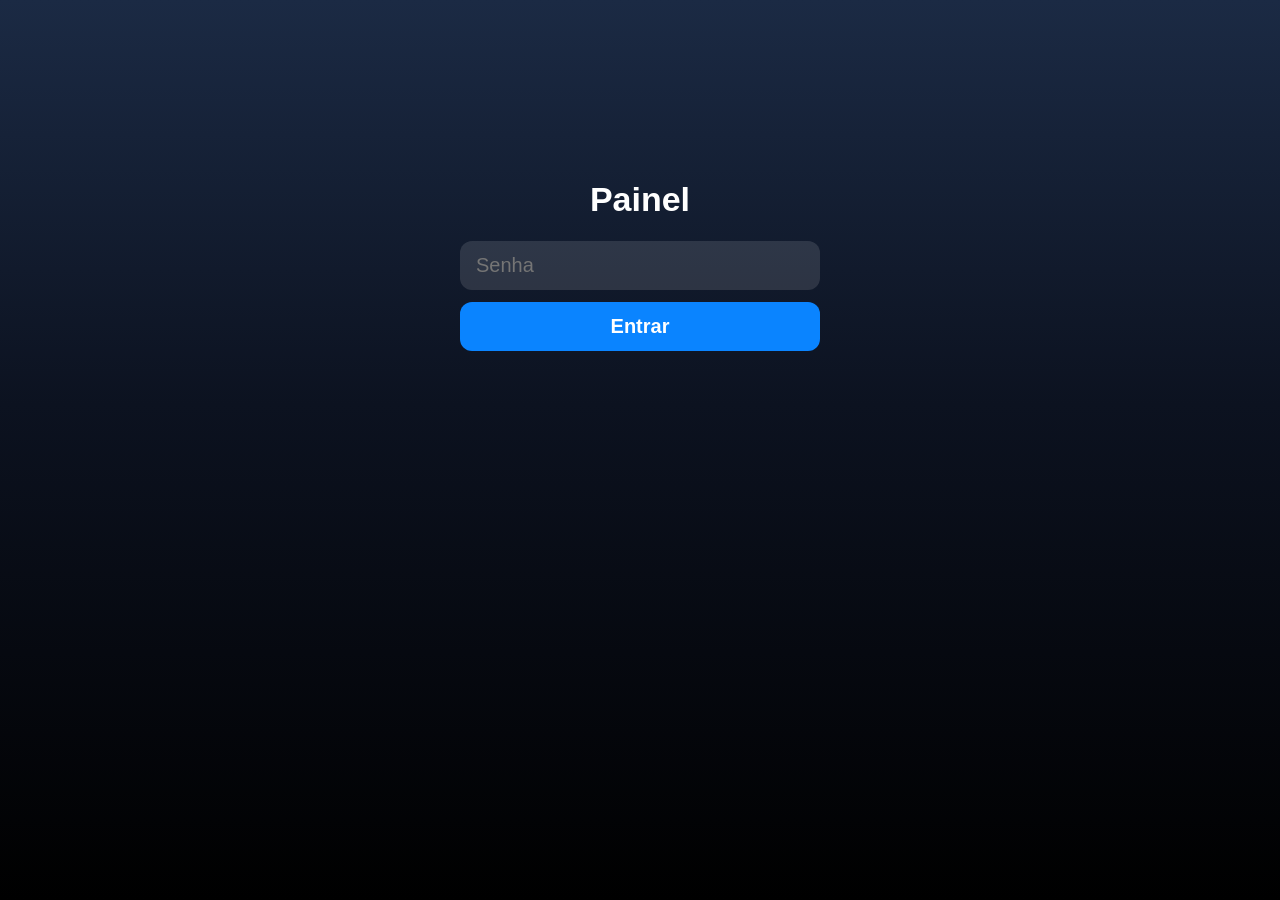
<file: index.html>
<!DOCTYPE html>
<html lang="pt-BR" class="trancado">
<head>
<meta charset="utf-8">
<title>Painel</title>
<meta name="viewport" content="width=device-width, initial-scale=1, maximum-scale=1, user-scalable=no">
<!-- Tela cheia quando aberto pelo ícone na Tela de Início -->
<meta name="apple-mobile-web-app-capable" content="yes">
<meta name="apple-mobile-web-app-status-bar-style" content="black-translucent">
<meta name="apple-mobile-web-app-title" content="Painel">
<link rel="stylesheet" href="style.css?v=90518aa0">
</head>
<body>
<div id="painel">
  <section id="topo">
    <div id="relogio">
      <div id="hora">--:--</div>
      <div id="data">&nbsp;</div>
    </div>
    <div id="agora">
      <div class="agora-linha">
        <span id="agora-icone"></span>
        <span id="agora-temp">--°</span>
      </div>
      <div id="agora-desc">Carregando…</div>
      <div id="agora-extra"></div>
      <div id="cidade"></div>
    </div>
  </section>

  <section id="horas"></section>
  <section id="dias"></section>

  <div id="baixo">
    <!-- Agenda da Apple (iCloud): próximos compromissos -->
    <section id="agenda">
      <div class="titulo-secao">Agenda</div>
      <div id="lista-agenda"></div>
    </section>
    <section id="noticias">
      <div class="titulo-secao"><span id="dolar"></span>Notícias <span id="noticias-pag"></span></div>
      <ul id="lista-noticias"></ul>
    </section>
  </div>

  <div id="rodape"><span id="atualizado"></span></div>
</div>
<!-- Fotos: segunda tela; deslize para a esquerda para abrir e para a direita para voltar -->
<div id="retratos">
  <div class="foto" id="foto-a"></div>
  <div class="foto" id="foto-b"></div>
  <div id="retratos-vazio">Nenhuma foto na pasta ainda.</div>
  <div id="retratos-hora"></div>
</div>
<!-- Modo noturno: relógio grande de cartões que viram (toque para sair) -->
<div id="noturno">
  <div id="flip">
    <div class="cartao" id="cartao-h"></div>
    <div class="cartao" id="cartao-m"></div>
  </div>
</div>
<div id="pontos"><span></span><span></span></div>
<!-- Tela de senha: sem ela o painel não mostra nada (dados e fotos vão cifrados) -->
<form id="entrada" autocomplete="off">
  <div id="entrada-titulo">Painel</div>
  <input id="entrada-senha" type="password" placeholder="Senha" autocapitalize="off" autocorrect="off">
  <button id="entrada-botao" type="submit">Entrar</button>
  <div id="entrada-msg"></div>
</form>
<script src="sjcl.js?v=90518aa0"></script>
<script src="app.js?v=90518aa0"></script>
</body>
</html>
</file>
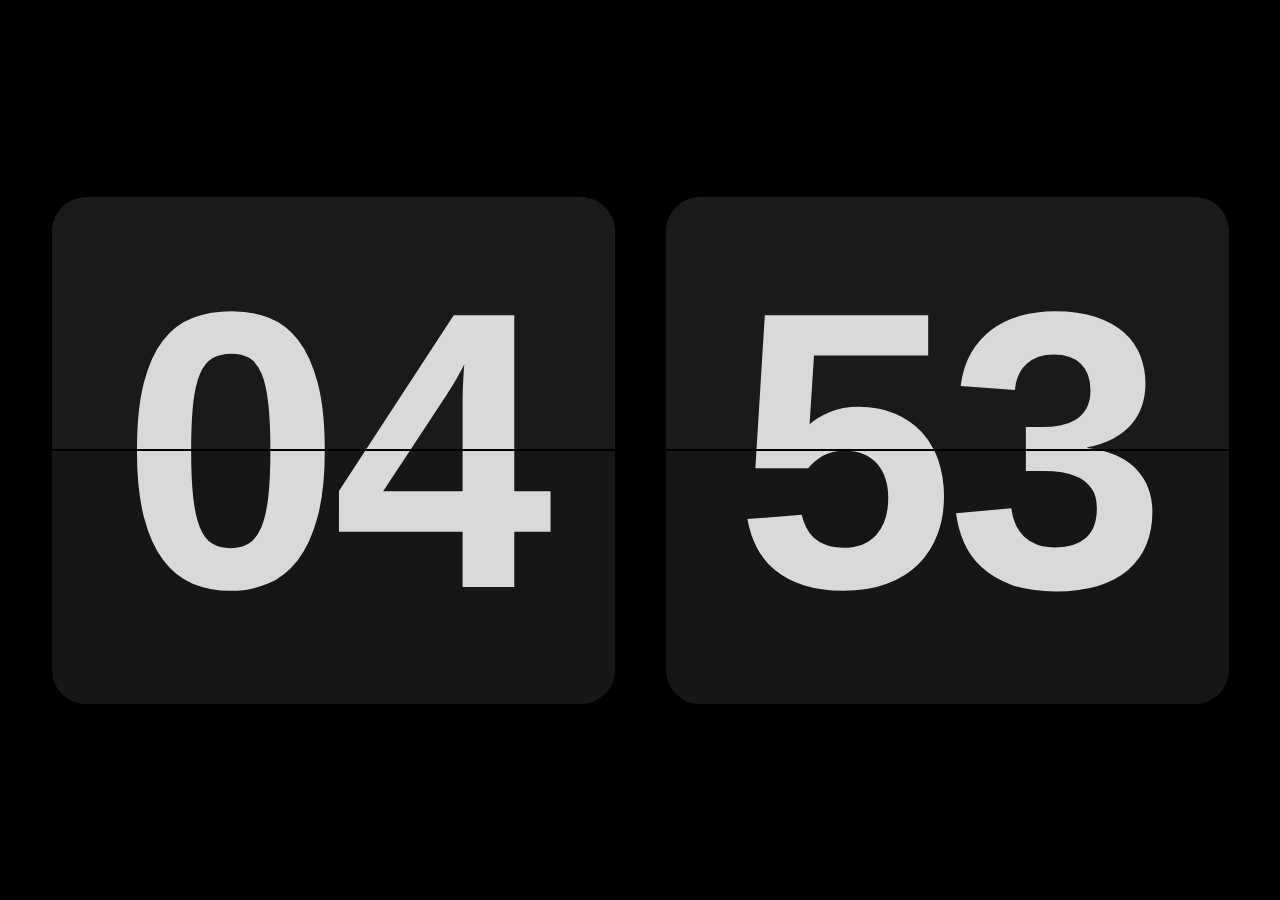
<file: relogio.html>
<!DOCTYPE html>
<html lang="pt-BR">
<head>
<meta charset="utf-8">
<title>Relógio</title>
<!-- Relógio de cartões que viram, sozinho, para o iPhone 5S (iOS 12).
     Mesmo relógio do modo noturno do painel; não usa senha nem dados. -->
<meta name="viewport" content="width=device-width, initial-scale=1, maximum-scale=1, user-scalable=no, viewport-fit=cover">
<meta name="apple-mobile-web-app-capable" content="yes">
<meta name="apple-mobile-web-app-status-bar-style" content="black-translucent">
<meta name="apple-mobile-web-app-title" content="Relógio">
<style>
html, body { margin: 0; height: 100%; background: #000; overflow: hidden; }
body { -webkit-user-select: none; -webkit-touch-callout: none; -webkit-tap-highlight-color: transparent; }
/* Tamanhos em px são calculados pelo script conforme a tela (retrato ou paisagem) */
#flip { position: absolute; top: 50%; left: 50%; }
.cartao {
  position: absolute;
  -webkit-perspective: 800px; perspective: 800px;
  font-family: "Helvetica Neue", Helvetica, Arial, sans-serif;
  font-weight: 700; color: #d9d9d9;
}
.cartao .metade, .cartao .aba {
  position: absolute; left: 0; right: 0; height: 50%;
  overflow: hidden; background: #1a1a1a;
}
.cartao .cima { top: 0; }
.cartao .baixo { bottom: 0; background: #161616; }
.cartao span { display: block; text-align: center; }
/* risco do meio, onde o cartão dobra */
.cartao:after {
  content: ''; position: absolute; left: 0; right: 0; top: 50%;
  height: 2px; margin-top: -1px; background: #000; z-index: 4;
}
.cartao .aba { display: none; z-index: 3; -webkit-backface-visibility: hidden; backface-visibility: hidden; }
.cartao .aba.cima { -webkit-transform-origin: 50% 100%; transform-origin: 50% 100%; }
.cartao .aba.baixo { -webkit-transform-origin: 50% 0; transform-origin: 50% 0; -webkit-transform: rotateX(90deg); transform: rotateX(90deg); }
.cartao.virando .aba { display: block; }
.cartao.virando .aba.cima { -webkit-animation: cai-cima .3s ease-in both; animation: cai-cima .3s ease-in both; }
.cartao.virando .aba.baixo { -webkit-animation: cai-baixo .3s .3s ease-out both; animation: cai-baixo .3s .3s ease-out both; }
@-webkit-keyframes cai-cima { from { -webkit-transform: rotateX(0); background: #1a1a1a; } to { -webkit-transform: rotateX(-90deg); background: #0d0d0d; } }
@keyframes cai-cima { from { transform: rotateX(0); background: #1a1a1a; } to { transform: rotateX(-90deg); background: #0d0d0d; } }
@-webkit-keyframes cai-baixo { from { -webkit-transform: rotateX(90deg); background: #0b0b0b; } to { -webkit-transform: rotateX(0); background: #161616; } }
@keyframes cai-baixo { from { transform: rotateX(90deg); background: #0b0b0b; } to { transform: rotateX(0); background: #161616; } }
</style>
</head>
<body>
<div id="flip">
  <div class="cartao" id="cartao-h"></div>
  <div class="cartao" id="cartao-m"></div>
</div>
<script>
(function () {
  function $(id) { return document.getElementById(id); }
  function dois(n) { return (n < 10 ? '0' : '') + n; }
  function metades(cls, v) { return '<div class="' + cls + '"><span>' + v + '</span></div>'; }

  // Mede a tela e encaixa os dois cartões: lado a lado em paisagem,
  // um em cima do outro em retrato.
  var css = document.createElement('style');
  document.head.appendChild(css);
  function medir() {
    var L = window.innerWidth, A = window.innerHeight, deitado = L > A;
    var w, h, vao;
    if (deitado) { vao = Math.round(L * 0.04); w = Math.floor(Math.min((L * 0.92 - vao) / 2, A * 0.86 / 0.9)); h = Math.round(w * 0.9); }
    else { vao = Math.round(A * 0.03); w = Math.floor(Math.min(L * 0.88, (A * 0.90 - vao) / 2 / 0.72)); h = Math.round(w * 0.72); }
    var fw = deitado ? w * 2 + vao : w, fh = deitado ? h : h * 2 + vao;
    var r = Math.round(w * 0.06), f = Math.round(h * 0.78);
    css.innerHTML =
      '#flip{width:' + fw + 'px;height:' + fh + 'px;margin:' + (-fh / 2) + 'px 0 0 ' + (-fw / 2) + 'px}' +
      '.cartao{width:' + w + 'px;height:' + h + 'px;font-size:' + f + 'px;letter-spacing:' + (-Math.round(f * 0.02)) + 'px}' +
      '#cartao-h{left:0;top:0}' +
      '#cartao-m{' + (deitado ? 'left:' + (w + vao) + 'px;top:0' : 'left:0;top:' + (h + vao) + 'px') + '}' +
      '.cartao span{height:' + h + 'px;line-height:' + h + 'px}' +
      '.cartao .baixo span{margin-top:' + (-h / 2) + 'px}' +
      '.cartao .cima{border-radius:' + r + 'px ' + r + 'px 0 0}' +
      '.cartao .baixo{border-radius:0 0 ' + r + 'px ' + r + 'px}';
  }

  function virar(id, v) {
    var c = $(id), antes = c.getAttribute('data-v');
    if (antes === v) return;
    c.setAttribute('data-v', v);
    if (antes === null) { // primeira vez: sem animação
      c.innerHTML = metades('metade cima', v) + metades('metade baixo', v);
      return;
    }
    // fixas: novo em cima, velho embaixo; abas: velho caindo, depois o novo
    c.className = 'cartao';
    c.innerHTML = metades('metade cima', v) + metades('metade baixo', antes) +
      metades('aba cima', antes) + metades('aba baixo', v);
    void c.offsetWidth; // reinicia a animação
    c.className = 'cartao virando';
    setTimeout(function () {
      if (c.getAttribute('data-v') !== v) return;
      c.className = 'cartao';
      c.innerHTML = metades('metade cima', v) + metades('metade baixo', v);
    }, 700);
  }

  // Hora do próprio iPhone, sem segundos; acorda na virada de cada segundo
  function tique() {
    var d = new Date();
    virar('cartao-h', dois(d.getHours()));
    virar('cartao-m', dois(d.getMinutes()));
    setTimeout(tique, 1000 - d.getMilliseconds());
  }

  medir();
  window.addEventListener('resize', function () { setTimeout(medir, 100); }, false);
  window.addEventListener('orientationchange', function () { setTimeout(medir, 300); }, false);
  document.addEventListener('touchmove', function (e) { e.preventDefault(); }, false); // sem "elástico"
  tique();
})();
</script>
</body>
</html>
</file>
<file: style.css>
/* Feito para Safari 9 (iPad 2 / iOS 9): sem CSS grid, sem variáveis,
   sem backdrop-filter. Visual no estilo iOS: fonte do sistema (San
   Francisco), cartões arredondados e as cores do modo escuro da Apple.
   Paleta: fundo #000, cartão rgba(255,255,255,.09), texto #fff,
   secundário #8e8e93, azul #0a84ff, amarelo #ffd60a, verde #30d158,
   vermelho #ff453a, ciano #64d2ff. */
* { margin: 0; padding: 0; box-sizing: border-box; -webkit-box-sizing: border-box; }
html, body { height: 100%; }
body {
  background: #05070c;
  /* "papel de parede" escuro, como a tela de bloqueio */
  background: -webkit-linear-gradient(top, #1b2a44 0%, #0c1220 45%, #000 100%);
  background: linear-gradient(to bottom, #1b2a44 0%, #0c1220 45%, #000 100%);
  color: #fff;
  font-family: -apple-system, "SF Pro Text", "Helvetica Neue", Helvetica, Arial, sans-serif;
  font-weight: 400;
  overflow: hidden;
  -webkit-user-select: none;
  -webkit-text-size-adjust: 100%;
  -webkit-tap-highlight-color: rgba(0,0,0,0);
  -webkit-font-smoothing: antialiased;
}
#painel {
  height: 100%;
  padding: 14px 20px 6px;
  display: -webkit-flex; display: flex;
  -webkit-flex-direction: column; flex-direction: column;
  -webkit-transition: opacity 2s; transition: opacity 2s;
}

/* Cartões (como os widgets do iOS) */
#horas, #dias, #noticias, #agenda {
  background: #161a22;
  background: rgba(255,255,255,0.09);
  border-radius: 16px;
  margin-top: 10px;
}

/* Topo: relógio de tela de bloqueio + tempo agora */
#topo {
  display: -webkit-flex; display: flex;
  -webkit-justify-content: space-between; justify-content: space-between;
  -webkit-align-items: flex-start; align-items: flex-start;
  padding: 0 6px;
}
#hora { font-size: 112px; line-height: 1; font-weight: 200; letter-spacing: -3px; }
#data { font-size: 24px; color: #8e8e93; margin-top: 6px; font-weight: 400; }
#data b { color: #fff; font-weight: 600; }

#agora { text-align: right; padding-top: 6px; }
.agora-linha { font-size: 70px; line-height: 1; font-weight: 200; }
#agora-icone { display: inline-block; width: 74px; height: 74px; margin-right: 4px; vertical-align: -10px; }
#agora-icone svg, .ic svg { width: 100%; height: 100%; display: block; }
#agora-desc { font-size: 22px; margin-top: 4px; font-weight: 600; }
#agora-extra { font-size: 17px; color: #8e8e93; margin-top: 4px; line-height: 1.45; }
#cidade { font-size: 13px; color: #8e8e93; margin-top: 2px; text-transform: uppercase; letter-spacing: 1px; font-weight: 600; }

/* Próximas horas e próximos dias */
#horas, #dias {
  display: -webkit-flex; display: flex;
  padding: 8px 6px 4px;
}
#horas .h, #dias .d {
  -webkit-flex: 1; flex: 1;
  text-align: center;
}
#dias .d { border-left: 1px solid rgba(255,255,255,0.08); }
#dias .d:first-child { border-left: 0; }
.h .rot, .d .rot { font-size: 14px; color: #8e8e93; font-weight: 600; }
.h .ic { width: 34px; height: 34px; margin: 2px auto; }
.h .t { font-size: 21px; font-weight: 500; }
.h .chuva, .d .chuva { font-size: 13px; color: #64d2ff; height: 16px; font-weight: 600; }
.d .ic { width: 38px; height: 38px; margin: 2px auto; }
.d .t { font-size: 19px; font-weight: 500; }
.d .t .min { color: #8e8e93; }
#horas .h:first-child .rot, #dias .d.hoje .rot { color: #fff; }

/* Parte de baixo: agenda à esquerda, notícias à direita */
#baixo {
  -webkit-flex: 1; flex: 1;
  min-height: 0;
  margin-top: 10px;
  display: -webkit-flex; display: flex;
}
#baixo #noticias, #baixo #agenda { margin-top: 0; }

/* Agenda: como o widget "A seguir" do Calendário do iOS */
#agenda {
  width: 330px;
  margin-right: 10px;
  -webkit-flex-shrink: 0; flex-shrink: 0;
  padding: 10px 16px 0;
  overflow: hidden;
}
html.sem-agenda #agenda { display: none; }
.ag-dia {
  font-size: 13px; font-weight: 700; color: #ff453a;
  text-transform: uppercase; letter-spacing: 0.5px;
  padding: 10px 0 2px;
}
.ag-dia.outro { color: #8e8e93; }
.ag-ev {
  display: -webkit-flex; display: flex;
  padding: 6px 0;
}
.ag-ev .barra {
  width: 4px; border-radius: 2px; background: #0a84ff;
  margin-right: 10px;
  -webkit-flex-shrink: 0; flex-shrink: 0;
}
.ag-ev .hr {
  width: 58px;
  -webkit-flex-shrink: 0; flex-shrink: 0;
  font-size: 17px; font-weight: 600; line-height: 1.25;
}
.ag-ev .hr small { display: block; font-size: 14px; font-weight: 400; color: #8e8e93; }
.ag-ev .hr.todo { font-size: 13px; color: #8e8e93; font-weight: 600; padding-top: 2px; line-height: 1.2; }
.ag-ev .tx { -webkit-flex: 1; flex: 1; min-width: 0; }
.ag-ev .nome {
  font-size: 18px; font-weight: 500; line-height: 1.25;
  overflow: hidden; text-overflow: ellipsis; white-space: nowrap;
}
.ag-ev .lugar {
  font-size: 14px; color: #8e8e93; line-height: 1.3;
  overflow: hidden; text-overflow: ellipsis; white-space: nowrap;
}
.ag-ev.agora .barra { background: #30d158; }
.ag-ev.agora .hr { color: #30d158; }
.ag-vazio { font-size: 17px; color: #8e8e93; padding: 14px 0; }
.ag-mais { font-size: 13px; color: #8e8e93; padding: 4px 0 0 14px; }

/* Notícias: lista agrupada, como em Ajustes/Notícias */
#noticias {
  -webkit-flex: 1; flex: 1;
  padding: 10px 16px 0;
  overflow: hidden;
  min-height: 0;
  min-width: 0;
}
.titulo-secao {
  font-size: 13px; color: #8e8e93; font-weight: 600;
  text-transform: uppercase; letter-spacing: 0.5px;
  padding-bottom: 6px;
  border-bottom: 1px solid rgba(255,255,255,0.1);
}
/* Cotação do dólar, discreta, na mesma linha do título das notícias */
#dolar { float: right; line-height: 16px; margin-top: -1px; }
#dolar b { font-size: 16px; color: #fff; font-weight: 600; letter-spacing: 0; margin-left: 6px; }
#dolar .var { margin-left: 8px; letter-spacing: 0; }
#dolar .sobe { color: #ff453a; }
#dolar .desce { color: #30d158; }
#lista-noticias { list-style: none; -webkit-transition: opacity .6s; transition: opacity .6s; }
#lista-noticias.sumindo { opacity: 0; }
#lista-noticias li {
  font-size: 21px; line-height: 1.28; font-weight: 500;
  padding: 10px 0; border-bottom: 1px solid rgba(255,255,255,0.1);
  overflow: hidden;
}
#lista-noticias li.com-img { min-height: 92px; }
#lista-noticias .mini {
  float: left; width: 108px; height: 72px;
  margin-right: 14px; border-radius: 10px;
  background: rgba(255,255,255,0.08);
}
#lista-noticias .texto { overflow: hidden; }
#lista-noticias li:last-child { border-bottom: 0; }
#lista-noticias .fonte {
  display: block;
  font-size: 13px; color: #ff9f0a; font-weight: 700;
  text-transform: uppercase; letter-spacing: 0.5px;
  line-height: 1.2; margin-bottom: 2px;
}
#lista-noticias .quando { white-space: nowrap; font-size: 14px; color: #8e8e93; margin-left: 6px; font-weight: 400; }

#rodape { font-size: 12px; color: #636366; text-align: right; padding: 5px 6px 0; }
#rodape.alerta { color: #ff453a; }

/* Fotos: segunda tela, entra deslizando da direita (como as telas do iOS) */
#retratos {
  position: fixed; top: 0; left: 0; right: 0; bottom: 0;
  background: #000;
  display: none;
  -webkit-transform: translate3d(100%, 0, 0); transform: translate3d(100%, 0, 0);
  -webkit-transition: -webkit-transform .45s ease-out; transition: transform .45s ease-out;
}
#retratos.ligado { display: block; }
#retratos.dentro { -webkit-transform: translate3d(0, 0, 0); transform: translate3d(0, 0, 0); }
#retratos-vazio {
  display: none;
  position: absolute; top: 45%; left: 0; right: 0;
  text-align: center; font-size: 24px; color: #8e8e93;
}
/* Pontinhos de página, como na tela inicial do iOS */
#pontos { position: fixed; bottom: 6px; left: 50%; width: 40px; margin-left: -20px; text-align: center; z-index: 5; }
#pontos span { display: inline-block; width: 7px; height: 7px; margin: 0 4px; border-radius: 50%; background: rgba(255,255,255,.3); }
#pontos span:first-child, #pontos.fotos span:last-child { background: rgba(255,255,255,.9); }
#pontos.fotos span:first-child { background: rgba(255,255,255,.3); }
html.trancado #pontos { display: none; }
#retratos .foto {
  position: absolute; top: 0; left: 0; right: 0; bottom: 0;
  background: #000 no-repeat center center;
  -webkit-background-size: contain; background-size: contain;
  opacity: 0;
  -webkit-transition: opacity 1.5s; transition: opacity 1.5s;
}
#retratos .foto.visivel { opacity: 1; }
#retratos-hora {
  position: absolute; right: 24px; bottom: 18px;
  font-size: 48px; font-weight: 200; color: #fff;
  text-shadow: 0 1px 6px rgba(0,0,0,0.8);
}

/* Modo noturno: relógio de cartões que viram (flip clock), tela inteira.
   Cada cartão tem 4 metades: as duas fixas mostram o número novo em cima e
   o velho embaixo; na virada, a aba de cima (número velho) cai até ficar de
   lado e a aba de baixo (número novo) termina de cair. Só transform 3D com
   prefixo -webkit-, que o Safari 9 anima pela placa de vídeo. */
#noturno {
  display: none;
  position: fixed; top: 0; left: 0; right: 0; bottom: 0;
  background: #000;
  z-index: 10;
  opacity: 0;
  -webkit-transition: opacity .8s; transition: opacity .8s;
}
#noturno.ligado { display: block; }
#noturno.visivel { opacity: 1; }
#flip {
  position: absolute; top: 50%; left: 50%;
  width: 920px; height: 400px; margin: -200px 0 0 -460px;
}
.cartao {
  position: relative; float: left;
  width: 440px; height: 400px;
  -webkit-perspective: 1400px; perspective: 1400px;
  font-family: "Helvetica Neue", Helvetica, Arial, sans-serif;
  font-weight: 700; font-size: 300px; letter-spacing: -6px;
  color: #d9d9d9;
}
#cartao-m { margin-left: 40px; }
.cartao .metade, .cartao .aba {
  position: absolute; left: 0; right: 0; height: 50%;
  overflow: hidden;
  background: #1a1a1a;
}
.cartao .cima { top: 0; border-radius: 26px 26px 0 0; }
.cartao .baixo { bottom: 0; border-radius: 0 0 26px 26px; background: #161616; }
.cartao span { display: block; height: 400px; line-height: 400px; text-align: center; }
.cartao .baixo span { margin-top: -200px; }
/* risco do meio, onde o cartão dobra */
.cartao:after {
  content: ''; position: absolute; left: 0; right: 0; top: 50%;
  height: 4px; margin-top: -2px; background: #000; z-index: 4;
}
.cartao .aba {
  display: none; z-index: 3;
  -webkit-backface-visibility: hidden; backface-visibility: hidden;
}
.cartao .aba.cima { -webkit-transform-origin: 50% 100%; transform-origin: 50% 100%; }
.cartao .aba.baixo { -webkit-transform-origin: 50% 0; transform-origin: 50% 0; -webkit-transform: rotateX(90deg); transform: rotateX(90deg); }
.cartao.virando .aba { display: block; }
.cartao.virando .aba.cima { -webkit-animation: cai-cima .3s ease-in both; animation: cai-cima .3s ease-in both; }
.cartao.virando .aba.baixo { -webkit-animation: cai-baixo .3s .3s ease-out both; animation: cai-baixo .3s .3s ease-out both; }
@-webkit-keyframes cai-cima { from { -webkit-transform: rotateX(0); background: #1a1a1a; } to { -webkit-transform: rotateX(-90deg); background: #0d0d0d; } }
@keyframes cai-cima { from { transform: rotateX(0); background: #1a1a1a; } to { transform: rotateX(-90deg); background: #0d0d0d; } }
@-webkit-keyframes cai-baixo { from { -webkit-transform: rotateX(90deg); background: #0b0b0b; } to { -webkit-transform: rotateX(0); background: #161616; } }
@keyframes cai-baixo { from { transform: rotateX(90deg); background: #0b0b0b; } to { transform: rotateX(0); background: #161616; } }

/* Tela de senha (como o "Digite a senha" do iOS) */
#entrada { display: none; }
html.trancado #painel, html.trancado #retratos { visibility: hidden; }
html.trancado #entrada {
  display: block;
  position: fixed; top: 20%; left: 50%;
  width: 360px; margin-left: -180px;
  text-align: center;
}
#entrada-titulo { font-size: 34px; font-weight: 700; margin-bottom: 22px; }
#entrada-senha, #entrada-botao {
  display: block; width: 100%;
  font: inherit; font-size: 20px;
  padding: 13px 16px; border-radius: 12px;
  -webkit-appearance: none;
}
#entrada-senha { border: 0; background: #1c1f26; background: rgba(255,255,255,0.12); color: #fff; }
#entrada-botao { margin-top: 12px; border: 0; background: #0a84ff; color: #fff; font-weight: 600; }
#entrada-botao[disabled] { opacity: 0.5; }
#entrada-msg { margin-top: 14px; font-size: 16px; color: #8e8e93; min-height: 22px; }

/* Retrato (768 x 1024) */
@media (orientation: portrait) {
  #topo { -webkit-flex-direction: column; flex-direction: column; }
  #agora { text-align: left; padding-top: 12px; }
  #hora { font-size: 140px; }
  #horas .h:nth-child(n+8) { display: none; }
  #agenda { width: 290px; }
  /* relógio noturno: um cartão em cima do outro */
  #flip { width: 600px; height: 900px; margin: -450px 0 0 -300px; }
  .cartao { width: 600px; height: 430px; font-size: 330px; }
  .cartao span { height: 430px; line-height: 430px; }
  .cartao .baixo span { margin-top: -215px; }
  #cartao-m { margin: 40px 0 0 0; }
}
/* Paisagem: menos horas para caber */
@media (orientation: landscape) {
  #horas .h:nth-child(n+9) { display: none; }
}
</file>
